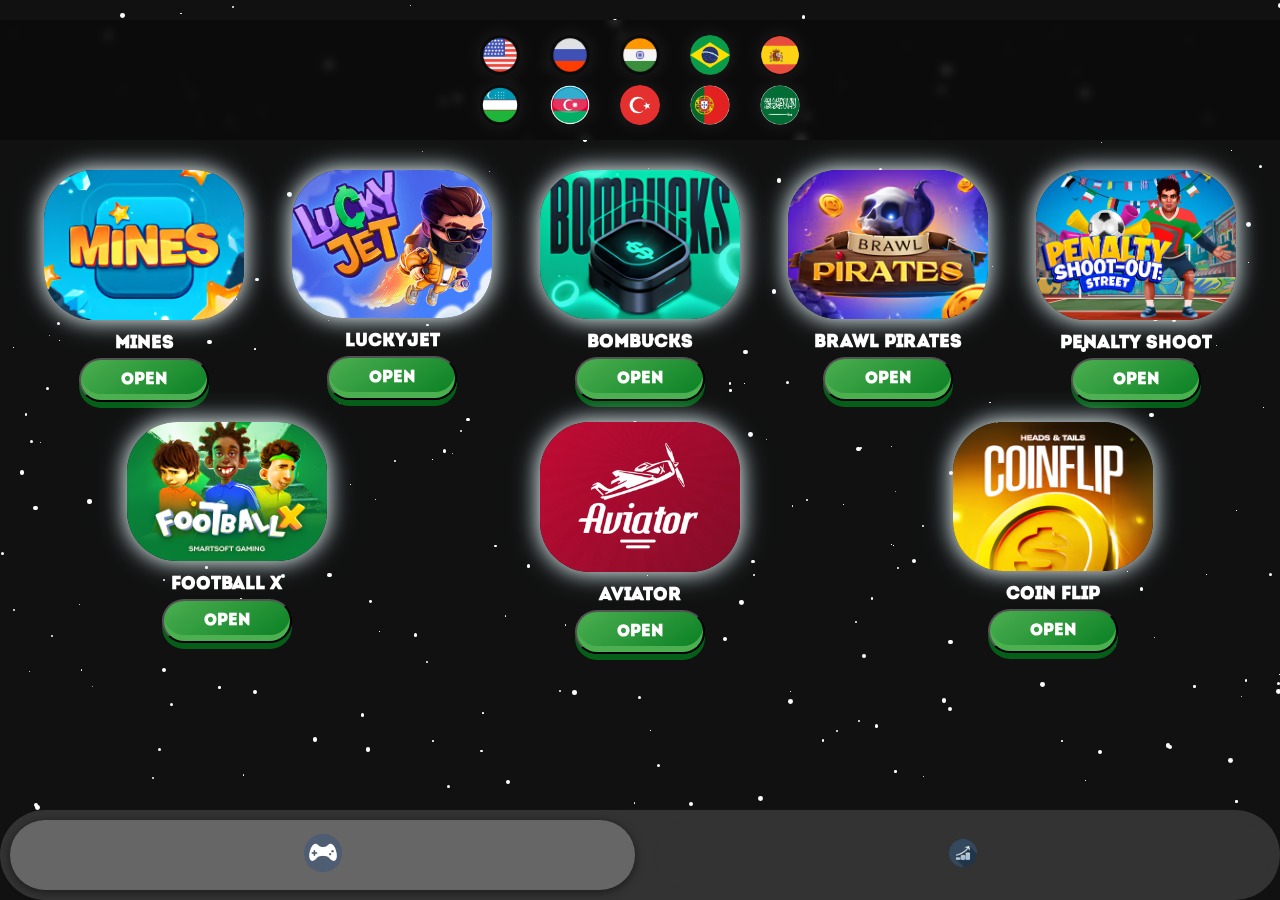
<file: index.html>
<!DOCTYPE html>
<html lang="ru">
<head>
    <meta charset="UTF-8">
    <meta name="viewport" content="width=device-width, initial-scale=1.0">
    <title>SHTEAM</title>
    <style>
        @font-face {
            font-family: 'Intro';
            src: url('intro.otf') format('opentype');
        }

        body {
            background: url('fon.png') no-repeat center center fixed;
            background-size: cover;
            color: #fff;
            font-family: 'Intro', Arial, sans-serif;
            margin: 0;
            padding: 0;
            display: flex;
            flex-direction: column;
            height: 100vh;
            padding-top: 60px;
            padding-bottom: 50px;
            user-select: none;
            -webkit-tap-highlight-color: transparent;
            -webkit-touch-callout: none;
            scroll-behavior: smooth;
        }

        header {
            position: fixed;
            top: 0;
            z-index: 10;
            width: 100%;
            padding: 10px 20px;
            background-color: #333;
            color: #fff;
            display: flex;
            align-items: center;
            font-family: 'Intro', Arial, sans-serif;
            box-sizing: border-box;
            font-size: 24px;
        }

        header img {
            height: 30px;
            width: 30px;
            margin-right: 10px;
            border-radius: 50%;
        }

        .language-selection {
            display: flex;
            justify-content: center;
            margin-top: 20px;
        }

        .language-option {
            margin: 0 10px;
            width: 50px;
            height: 50px;
            cursor: pointer;
            border-radius: 50%;
            box-shadow: 0 0 10px rgba(0, 0, 0, 0.5);
            transition: transform 0.2s;
        }

        .language-option:hover {
            transform: scale(1.1);
        }
        .tab {
            position: fixed;
            bottom: 0;
            z-index: 10;
            width: 100%;
            display: flex;
            justify-content: center;
            background-color: #333;
            padding: 10px 0;
            border-radius: 50px;
        }

        .tab button {
            background-color: inherit;
            flex: 1 0 auto;
            margin: 0 10px;
            border: none;
            outline: none;
            cursor: pointer;
            padding: 14px 20px;
            transition: 0.3s;
            color: #fff;
            text-align: center;
            border-radius: 50px;
            font-size: 16px;
            font-family: 'Intro', Arial, sans-serif;
        }


        .tab button:hover {
            background-color: #555;
            transform: translateY(-2px);
        }

        .tab button.active {
            background-color: #666;
            box-shadow: 0 2px 10px rgba(0, 0, 0, 0.5);
        }

        .tabcontent {
            display: none;
            overflow: auto;
            flex-direction: column;
            align-items: center;
            padding: 20px;
            border-top: none;
            overflow: auto;
            flex-grow: 1;
            margin-top: 0px;
            margin-bottom: 50px;
        }

.tabcontent.active {
    display: flex;
    opacity: 1;
    visibility: visible;
    z-index: 1; /* повысить z-index для активного контента */
    transition: opacity 0.5s ease, visibility 0.5s ease;
}


        .row {
            display: flex;
            flex-wrap: wrap;
            width: 100%;
            justify-content: space-around;
        }
        .game {
            flex: 1 1 40%;
            max-width: 209px;
            margin: 10px;
            text-align: center;
            display: flex;
            flex-direction: column;
            align-items: center;
        }

        .game img:not(.secretimg) {
            width: 100%;
            height: auto;
            max-height: 200px;
            max-width: 200px;
            border-radius: 50px;
            box-shadow: 0px 0px 20px rgba(255, 255, 255, 0.8),
                        0px 0px 30px rgba(173, 216, 230, 0.6);
        }

        @media (max-width: 400px) {
        .row {
            display: flex;
            flex-wrap: wrap;
            justify-content: space-around;
        }

        .game {
            flex: 0 1 48%;
            max-width: 48%;
            margin: 1% 1%;
            padding-top: 10px;
        }

        .game img:not(.secretimg) {
            height: 140px !important;
            width: auto !important;
            max-width: 100% !important;
            border-radius: 50px !important;
            box-shadow: 0px 0px 20px rgba(255, 255, 255, 0.8),
                    0px 0px 30px rgba(173, 216, 230, 0.6);
        }
        }
        .game-info {
            width: 100%;
            margin-top: 10px;
            font-family: 'Intro', Arial, sans-serif;
        }
        .game h3 {
            font-size: 18px;
            margin: 5px 0;
        }
        .game button {
            font-size: 16px;
            font-weight: bold;
            padding: 12px 24px;
            width: 130px;
            border-radius: 25px;
            background: linear-gradient(145deg, #4CAF50 0%, #087f23 100%);
            box-shadow: 0 6px #065f18, 0 -6px #4CAF50 inset;
            color: white;
            cursor: pointer;
            transition: all 0.2s ease;
            outline: none;
            font-family: 'Intro', Arial, sans-serif;
        }

        .game button:hover {
            background: linear-gradient(145deg, #087f23 0%, #4CAF50 100%);
            box-shadow: 0 8px #065f18, 0 -6px #4CAF50 inset;
            transform: translateY(-3px);
        }

        .game button:active {
            box-shadow: 0 3px #065f18, 0 -3px #4CAF50 inset;
            transform: translateY(2px);
        }
        canvas#particleCanvas {
            position: fixed; /* Фиксируем канвас на фоне */
            top: 0;
            left: 0;
            width: 100%;
            height: 100%;
            z-index: -1;
            pointer-events: none;
        }
        .about-icon img {
            width: 28px;
            height: 28px;
        }

        .games-icon img {
            width: 38px;
            height: 38px;
        }

        .contact-icon img {
            width: 28px;
            height: 28px;
        }
        .secret-game {
            margin-top: 50px;
            margin-bottom: 100px;
        }

        .secretimg {
            width: 100%;
            height: auto;
            border-radius: 50px;
            box-shadow:
                0 0 20px rgba(255, 0, 0, 0.8),
                0 0 20px rgba(255, 127, 0, 0.8),
                0 0 20px rgba(255, 255, 0, 0.8),
                0 0 20px rgba(127, 255, 0, 0.8),
                0 0 20px rgba(0, 255, 0, 0.8),
                0 0 20px rgba(0, 255, 127, 0.8),
                0 0 20px rgba(0, 255, 255, 0.8),
                0 0 20px rgba(0, 127, 255, 0.8),
                0 0 20px rgba(0, 0, 255, 0.8),
                0 0 20px rgba(127, 0, 255, 0.8),
                0 0 20px rgba(255, 0, 255, 0.8),
                0 0 20px rgba(255, 0, 127, 0.8);
            animation: rainbowGlow 5s linear infinite;
            filter: hue-rotate(0deg); /* Initial filter state */
        }

        @keyframes rainbowGlow {
            0%, 100% {
                filter: hue-rotate(0deg);
            }
            50% {
                filter: hue-rotate(360deg);
            }
        }

        .secret-game .game-info h3 {
            font-family: 'Intro', Arial, sans-serif;
            text-align: center;
            color: white;
            font-size: 24px;
        }

        @keyframes Rainbow {
            0% {background-position: 0% 50%;}
            50% {background-position: 100% 50%;}
            100% {background-position: 0% 50%;}
        }
        .about-gif {
            margin-top: 30px;
            width: 300px;
            height: auto;
            border-radius: 15px;
            box-shadow: 0 0 8px rgba(255, 255, 255, 0.8),
                        0 0 30px rgba(0, 255, 255, 0.8),
                        0 0 60px rgba(0, 128, 255, 0.8);
        }
        .about-text {
            position: relative;
            margin: 20px;
            padding: 10px;
            width: 300px;
            margin-top: 15px;
            padding: 10px;
            color: #fff;
            display: flex;
            flex-direction: column;
            align-items: flex-start;
        }

        .about-text h2 {
            font-size: 34px;
            margin-bottom: 15px;
        }

        .typing-text {
            font-size: 20px;
            color: white;
            background: linear-gradient(to right, #6a3093, #a044ff);
            -webkit-background-clip: text;
            -webkit-text-fill-color: transparent;
            margin-top: 0px;
            display: block;
            white-space: nowrap;
            overflow: hidden;
            width: 100%;
            margin-bottom: 20px;
        }
        .typing-text::after {
            content: "\00a0";
            display: inline-block;
            width: 0;
            height: 24px;
        }
        .about-button {
            min-height: 25px;
            display: inline-block;
            font-size: 16px;
            font-weight: bold;
            padding: 12px 24px;
            width: 300px;
            border-radius: 25px;
            background: linear-gradient(145deg, #3a8ccf 0%, #00397a 100%);
            box-shadow: 0 6px #082d53, 0 -6px #3a8ccf inset;
            color: white;
            cursor: pointer;
            margin-top: 5px;
            margin-left: 130px;
            display: block;
            transition: all 0.2s ease;
            outline: none;
            font-family: 'Intro', Arial, sans-serif;
            left: 50%;
            transform: translateX(-50%);
        }

        .about-button:hover {
            background: linear-gradient(145deg, #00397a 0%, #3a8ccf 100%);
            box-shadow: 0 8px #082d53, 0 -6px #3a8ccf inset;
            transform: translateY(-3px) translateX(-50%);
        }

        .about-button:active {
            box-shadow: 0 3px #082d53, 0 -3px #3a8ccf inset;
            transform: translateY(2px) translateX(-50%);
        }
         .title {
            margin-top: 100px;
            margin-left: 18px;
            font-size: 28px;
            margin-bottom: 10px;
            color: #FFF;
            font-weight: bold;
        }

        .image-container img {
            margin-top: 20px;
            margin-left: 45px
            width: 190px;
            height: 140px;
            border-radius: 50%;
            box-shadow: 0px 0px 15px 5px rgba(255, 255, 255, 0.8);
        }

        .device-info {
            margin: 20px 0;
            font-size: 16px;
            transition: opacity 0.5s ease, transform 0.5s ease;
            transform: translateY(-20px);
            opacity: 0;
        }

        .device-info.visible {
            transform: translateY(0);
            opacity: 1;
        }

        .detect-button, .start-button {
            font-size: 16px;
            font-weight: bold;
            padding: 12px 24px;
            width: 180px;
            border-radius: 25px;
            background: linear-gradient(145deg, #4CAF50 0%, #087f23 100%);
            box-shadow: 0 6px #065f18, 0 -6px #4CAF50 inset;
            color: white;
            cursor: pointer;
            transition: all 0.2s ease;
            outline: none;
            font-family: 'Intro', Arial, sans-serif;
            display: block;
            margin: 10px auto;
        }

        .detect-button:hover, .start-button:hover {
            background: linear-gradient(145deg, #087f23 0%, #4CAF50 100%);
            box-shadow: 0 8px #065f18, 0 -6px #4CAF50 inset;
            transform: translateY(-3px);
        }

        .detect-button:active, .start-button:active {
            box-shadow: 0 3px #065f18, 0 -3px #4CAF50 inset;
            transform: translateY(2px);
        }
       .modal {
            display: none;
            position: fixed;
            z-index: 1000;
            left: 0;
            top: 0;
            width: 100%;
            height: 100%;
            overflow: auto;
            background-color: rgba(0,0,0,0.4);
            transition: opacity 0.5s ease, transform 0.5s ease;
            opacity: 0;
            transform: scale(0.95);
            visibility: hidden;
        }

        .modal.show {
            display: block;
            opacity: 1;
            visibility: visible;
            transform: scale(1);
        }

        .modal-content {
            background-color: #fefefe;
            margin: auto;
            padding: 20px;
            border: 1px solid #888;
            width: 70%;
            height: 30%;
            position: relative;
            top: 50%;
            transform: translateY(-60%);
            box-shadow: 0 4px 8px 0 rgba(0,0,0,0.2), 0 6px 20px 0 rgba(0,0,0,0.19);
            border-radius: 25px;
            text-align: center;
        }

        .modal-content h2 {
            color: black;
            font-size: 24px;
            margin: 10px 0;
        }
         .close-button {
            position: absolute;
            top: 10px;
            right: 10px;
            background-color: transparent;
            border: none;
            font-size: 24px;
            cursor: pointer;
            color: #aaa;
        }

        .close-button:hover {
            color: #f00;
        }
         .carousel {
            position: relative;
            width: 100%;
            max-width: 500px;
            margin: auto;
        }

        .slides {
            display: flex;
            width: 100%;
            overflow: hidden;
            transition: transform 0.5s ease;
        }

        .slide img {
            width: 50%;
            border-radius: 5px;
        }

          .prev, .next {
            cursor: pointer;
            position: absolute;
            top: 50%;
            width: auto;
            margin-top: -14px;
            padding: 16px;
            color: black;
            font-weight: bold;
            font-size: 18px;
            transition: 0.6s ease;
            border-radius: 3px;
            user-select: none;
            background-color: rgba(0,0,0,0.0);
        }

        .prev {
            left: 10px;
            border-radius: 3px 0 0 3px;
        }

        .next {
            right: 10px;
            border-radius: 0 3px 3px 0;
        }

        .prev:hover, .next:hover {
            background-color: rgba(0,0,0,0.0);
        }

        .dots-container {
            text-align: center;
            padding: 10px;
            background: #white;
        }

        .dot {
            cursor: pointer;
            height: 15px;
            width: 15px;
            margin: 0 2px;
            background-color: #bbb;
            border-radius: 50%;
            display: inline-block;
            transition: background-color 0.6s ease;
        }

        .dot.active, .dot:hover {
            background-color: #717171;
        }
         .loader {
            border: 16px solid transparent;
            border-top: 4px solid #3498db;
            border-radius: 50%;
            width: 120px;
            height: 120px;
            animation: spin 2s linear infinite, extend 3s forwards;
            margin-left: 45px;
        }

        @keyframes spin {
            0% { transform: rotate(0deg); }
            100% { transform: rotate(360deg); }
        }

        @keyframes extend {
            0% { border-top: 4px solid #3498db; }
            25% { border-top: 16px solid #3498db; border-right: 4px solid #3498db; }
            50% { border-top: 16px solid #3498db; border-right: 16px solid #3498db; border-bottom: 4px solid #3498db; }
            75% { border-top: 16px solid #3498db; border-right: 16px solid #3498db; border-bottom: 16px solid #3498db; border-left: 4px solid #3498db; }
            100% { border: 16px solid #3498db; }
        }
        .modal-mini {
            display: none;
            position: fixed;
            z-index: 1000;
            left: 0;
            top: 0;
            width: 100%;
            height: 100%;
            background-color: rgba(0, 0, 0, 0.6);
            align-items: center;
            justify-content: center;
            display: flex;
        }
        .modal-content-mini {
            background-color: #fff;
            padding: 20px;
            border-radius: 10px;
            width: 80%;
            max-width: 500px;
            text-align: center;
            box-shadow: 0 4px 8px rgba(0, 0, 0, 0.1);
            position: relative;
        }
        .close-button-mini {
            position: absolute;
            top: 10px;
            right: 10px;
            border: none;
            background: none;
            font-size: 24px;
            cursor: pointer;
        }
        .close-button-mini:hover {
            color: #f00; /* Красный цвет при наведении */
        }
    .telegram-button {
    display: flex;
    justify-content: center; /* Центрирование кнопки по горизонтали */
    align-items: center;
    font-size: 16px;
    font-weight: bold;
    padding: 12px 24px;
    width: 300px;
    border-radius: 25px;
    background: linear-gradient(145deg, #3a8ccf 0%, #00397a 100%);
    box-shadow: 0 6px #082d53, 0 -6px #3a8ccf inset;
    color: white;
    cursor: pointer;
    transition: all 0.2s ease;
    outline: none;
    font-family: 'Intro', Arial, sans-serif;
    margin: 20px auto; /* Отступы сверху и снизу и центрирование по горизонтали */
}

.telegram-button:hover {
    background: linear-gradient(145deg, #00397a 0%, #3a8ccf 100%);
    box-shadow: 0 8px #082d53, 0 -6px #3a8ccf inset;
    transform: translateY(-3px);
}

.telegram-button:active {
    box-shadow: 0 3px #082d53, 0 -3px #3a8ccf inset;
    transform: translateY(2px);
}

    body {
      background: #111;
      margin: 0;
      padding: 0;
      min-height: 100vh;
      overflow: hidden;
      position: relative;
    }

.stars {
    position: fixed;
    top: 0;
    left: 0;
    width: 100%;
    height: 100%;
    pointer-events: none;
    z-index: -2; /* уменьшите z-index, чтобы фон не перекрывал содержимое */
}


    .star {
      position: absolute;
      background: #fff;
      border-radius: 50%;
      animation: twinkle 1s infinite alternate;
    }

    @keyframes twinkle {
      from { opacity: 0.2; }
      to { opacity: 1; }
    }

    .language-selection {
      position: relative;
      z-index: 1;
      display: grid;
      grid-template-columns: repeat(5, auto);
      grid-template-rows: repeat(2, auto);
      gap: 10px;
      justify-content: center;
      padding: 15px;
      background: rgba(0, 0, 0, 0.3);
      backdrop-filter: blur(5px);
    }

    .language-option {
      width: 40px;
      height: 40px;
      cursor: pointer;
      transition: all 0.2s ease;
    }

    .language-option:hover {
      transform: scale(1.1);
      filter: brightness(1.2);
    }

    .language-option img {
      width: 100%;
      height: 100%;
      border-radius: 50%;
      box-shadow: 0 0 15px rgba(255, 255, 255, 0.1);
    }
  </style>
</head>
<body>
  <!-- Звездный фон -->
  <div class="stars" id="stars"></div>

  <div class="language-selection">
    <div class="language-option" onclick="changeLanguage('en')">
      <img src="en.png" alt="English">
    </div>
    <div class="language-option" onclick="changeLanguage('ru')">
      <img src="ru.png" alt="Русский">
    </div>
    <div class="language-option" onclick="changeLanguage('hi')">
      <img src="in.png" alt="हिंदी">
    </div>
    <div class="language-option" onclick="changeLanguage('br')">
      <img src="br.png" alt="Português (BR)">
    </div>
    <div class="language-option" onclick="changeLanguage('es')">
      <img src="es.png" alt="Español">
    </div>
    <div class="language-option" onclick="changeLanguage('uz')">
      <img src="uz.png" alt="O'zbek">
    </div>
    <div class="language-option" onclick="changeLanguage('az')">
      <img src="az.png" alt="Azərbaycan">
    </div>
    <div class="language-option" onclick="changeLanguage('tr')">
      <img src="tr.png" alt="Türkçe">
    </div>
    <div class="language-option" onclick="changeLanguage('pt')">
      <img src="pt.png" alt="Português">
    </div>
    <div class="language-option" onclick="changeLanguage('ar')">
      <img src="ar.png" alt="العربية">
    </div>
  </div>




<div id="Contact" class="tabcontent">
    <div class="image-container">
        <h2 class="title" id="game-picker-title">GAME PICKER</h2>
        <img src="secret.png" alt="Secret Image">
    </div>
    <p id="device-output" class="device-info">Device not detected</p>
    <button onclick="detectDevice()" class="detect-button" id="detect-button">Detect device</button>
    <button onclick="startGame()" class="start-button" id="start-button">Start</button>



    <div id="modal" class="modal">
        <div class="modal-content">
            <button class="close-button" onclick="closeModal()">&times;</button>
            <h2 style="text-align: center;">Instruction</h2>
            <div class="carousel">
                <div class="slides" style="width: 200%; transition: transform 0.5s ease;">
                    <div class="slide" style="width: 50%; float: left;"><img src="inst1.png" alt="Instruction 1"></div>
                    <div class="slide" style="width: 50%; float: left;"><img src="inst2.png" alt="Instruction 2"></div>
                </div>
                <a class="prev" onclick="plusSlides(-1)">&#10094;</a>
                <a class="next" onclick="plusSlides(1)">&#10095;</a>
                <div class="dots-container">
                    <span class="dot" onclick="currentSlide(1)"></span>
                    <span class="dot" onclick="currentSlide(2)"></span>
                </div>
            </div>
        </div>
    </div>
    
    <div id="miniModal" class="modal-mini">
        <div class="modal-content-mini">
            <button class="close-button-mini" onclick="closeMiniModal()">&times;</button>
        </div>
    </div>
</div>

<div id="Games" class="tabcontent active">

    <div class="row">
        <div class="game">
            <img src="1.png" alt="Mines Preview">
            <div class="game-info">
                <h3 id="game1-title">Mines</h3>
                <button id="game1-button" onclick="openGame('mines')">Open</button>
            </div>
        </div>
        <div class="game">
            <img src="5.png" alt="Mines Spibe Preview">
            <div class="game-info">
                <h3 id="game2-title">LuckyJet</h3>
                <button id="game2-button" onclick="openGame('lucky')">Open</button>
            </div>
        </div>
        <div class="game">
            <img src="4.png" alt="Bombucks Preview">
            <div class="game-info">
                <h3 id="game3-title">Bombucks</h3>
                <button id="game3-button" onclick="openGame('bomBucks')">Open</button>
            </div>
        </div>
        <div class="game">
            <img src="3.png" alt="Brawl Pirates Preview">
            <div class="game-info">
                <h3 id="game4-title">Brawl Pirates</h3>
                <button id="game4-button" onclick="openGame('brawlPirates')">Open</button>
            </div>
        </div>
        <div class="game">
            <img src="penafon.png" alt="Penalty Shoot Preview">
            <div class="game-info">
                <h3 id="game6-title">Penalty Shoot</h3>
                <button id="game6-button" onclick="openGame('penalty')">Open</button>
            </div>
        </div>
        <div class="game">
            <img src="footxiconca.png" alt="Football X Preview">
            <div class="game-info">
                <h3 id="game7-title">Football X</h3>
                <button id="game7-button" onclick="openGame('footballX')">Open</button>
            </div>
        </div>
        <div class="game">
            <img src="6.png" alt="Football X Preview">
            <div class="game-info">
                <h3 id="game-title">Aviator</h3>
                <button id="game8-button" onclick="openGame('aviator')">Open</button>
            </div>
        </div>
        <div class="game">
            <img src="11.png" alt="Football X Preview">
            <div class="game-info">
                <h3 id="game-title">Coin Flip</h3>
                <button id="game9-button" onclick="openGame('coin')">Open</button>
            </div>
        </div>
    </div>
</div>


<div class="tab">
    <button class="tablinks games-icon" data-tab="Games" onclick="openTab(event, 'Games', this)">
        <img src="game.png" alt="Игры">
    </button>
    <button class="tablinks contact-icon" data-tab="Contact" onclick="openTab(event, 'Contact', this)">
        <img src="money.png" alt="Контакты">
    </button>
</div>



<audio id="aboutAudio" src="gif.mp3"></audio>

<script>
    document.addEventListener('DOMContentLoaded', function() {
        let gamesButton = document.querySelector('.tablinks.games-icon');
        openTab(new Event('click'), 'Games', gamesButton);
        showSlides(slideIndex);
    });


const translations = {
    en: {
        gamePickerTitle: "GAME PICKER",
        detectButton: "Detect device",
        startButton: "Start",
        game1Title: "Mines",
        game1Button: "Open",
        game2Title: "LuckyJet",
        game2Button: "Open",
        game3Title: "Bombucks",
        game3Button: "Open",
        game4Title: "Brawl Pirates",
        game4Button: "Open",
        game5Title: "Royal Mines",
        game5Button: "Open",
        game6Title: "Penalty Shoot",
        game6Button: "Open",
        game7Title: "Football X",
        game7Button: "Open",
        game8Title: "Penalty Shoot",
        game8Button: "Open",
        game9Title: "Football X",
        game10Title: "CoinFlip",
        game9Button: "Open",
        game10Button: "Open",
        telegramButton: "Go to telegram (RU)",
        telegramButton2: "Go to telegram (EN)"
    },
    ru: {
        gamePickerTitle: "ВЫБОР ИГР",
        detectButton: "Определить устройство",
        startButton: "Начать",
        game1Title: "Mines",
        game1Button: "Открыть",
        game2Title: "LuckyJet",
        game2Button: "Открыть",
        game3Title: "Bombucks",
        game3Button: "Открыть",
        game4Title: "Brawl Pirates",
        game4Button: "Открыть",
        game5Title: "Royal Mines",
        game5Button: "Открыть",
        game6Title: "Penalty Shoot",
        game6Button: "Открыть",
        game7Title: "Football X",
        game7Button: "Открыть",
        game8Title: "Penalty Shoot",
        game8Button: "Открыть",
        game9Title: "Football X",
        game10Title: "CoinFlip",
        game9Button: "Открыть",
        game10Button: "Открыть",
        telegramButton: "Перейти в телеграм (RU)",
        telegramButton2: "Перейти в телеграм (EN)"
    },
    hi: {
        gamePickerTitle: "गेम पिकर",
        detectButton: "डिवाइस का पता लगाएं",
        startButton: "शुरू करें",
        game1Title: "Mines",
        game1Button: "खोलें",
        game2Title: "LuckyJet",
        game2Button: "खोलें",
        game3Title: "Bombucks",
        game3Button: "खोलें",
        game4Title: "Brawl Pirates",
        game4Button: "खोलें",
        game5Title: "Royal Mines",
        game5Button: "खोलें",
        game6Title: "Penalty Shoot",
        game6Button: "खोलें",
        game7Title: "Football X",
        game7Button: "खोलें",
        game8Title: "Penalty Shoot",
        game8Button: "खोलें",
        game9Title: "Football X",
        game10Title: "CoinFlip",
        game9Button: "खोलें",
        game10Button: "खोलें",
        telegramButton: "टेलीग्राम पर जाएं (RU)",
        telegramButton2: "टेलीग्राम पर जाएं (EN)"
    },
    br: {
        gamePickerTitle: "SELETOR DE JOGOS",
        detectButton: "Detectar dispositivo",
        startButton: "Iniciar",
        game1Title: "Mines",
        game1Button: "Abrir",
        game2Title: "LuckyJet",
        game2Button: "Abrir",
        game3Title: "Bombucks",
        game3Button: "Abrir",
        game4Title: "Brawl Pirates",
        game4Button: "Abrir",
        game5Title: "Royal Mines",
        game5Button: "Abrir",
        game6Title: "Penalty Shoot",
        game6Button: "Abrir",
        game7Title: "Football X",
        game7Button: "Abrir",
        game8Title: "Penalty Shoot",
        game8Button: "Abrir",
        game9Title: "Football X",
        game10Title: "CoinFlip",
        game9Button: "Abrir",
        game10Button: "Abrir",
        telegramButton: "Ir para o Telegram (RU)",
        telegramButton2: "Ir para o Telegram (EN)"
    },
    es: {
        gamePickerTitle: "SELECCIONADOR DE JUEGOS",
        detectButton: "Detectar dispositivo",
        startButton: "Iniciar",
        game1Title: "Mines",
        game1Button: "Abrir",
        game2Title: "LuckyJet",
        game2Button: "Abrir",
        game3Title: "Bombucks",
        game3Button: "Abrir",
        game4Title: "Brawl Pirates",
        game4Button: "Abrir",
        game5Title: "Royal Mines",
        game5Button: "Abrir",
        game6Title: "Penalty Shoot",
        game6Button: "Abrir",
        game7Title: "Football X",
        game7Button: "Abrir",
        game8Title: "Penalty Shoot",
        game8Button: "Abrir",
        game9Title: "Football X",
        game10Title: "CoinFlip",
        game9Button: "Abrir",
        game10Button: "Abrir",
        telegramButton: "Ir a Telegram (RU)",
        telegramButton2: "Ir a Telegram (EN)"
    },
    uz: {
        gamePickerTitle: "O'YIN TANLOVCHI",
        detectButton: "Qurilmani aniqlash",
        startButton: "Boshlash",
        game1Title: "Mines",
        game1Button: "Ochish",
        game2Title: "LuckyJet",
        game2Button: "Ochish",
        game3Title: "Bombucks",
        game3Button: "Ochish",
        game4Title: "Brawl Pirates",
        game4Button: "Ochish",
        game5Title: "Royal Mines",
        game5Button: "Ochish",
        game6Title: "Penalty Shoot",
        game6Button: "Ochish",
        game7Title: "Football X",
        game7Button: "Ochish",
        game8Title: "Penalty Shoot",
        game8Button: "Ochish",
        game9Title: "Football X",
        game10Title: "CoinFlip",
        game9Button: "Ochish",
        game10Button: "Ochish",
        telegramButton: "Telegramga o'tish (RU)",
        telegramButton2: "Telegramga o'tish (EN)"
    },
    az: {
        gamePickerTitle: "OYUN SEÇİCİ",
        detectButton: "Cihazı aşkar et",
        startButton: "Başla",
        game1Title: "Mines",
        game1Button: "Aç",
        game2Title: "LuckyJet",
        game2Button: "Aç",
        game3Title: "Bombucks",
        game3Button: "Aç",
        game4Title: "Brawl Pirates",
        game4Button: "Aç",
        game5Title: "Royal Mines",
        game5Button: "Aç",
        game6Title: "Penalty Shoot",
        game6Button: "Aç",
        game7Title: "Football X",
        game7Button: "Aç",
        game8Title: "Penalty Shoot",
        game8Button: "Aç",
        game9Title: "Football X",
        game10Title: "CoinFlip",
        game9Button: "Aç",
        game10Button: "Aç",
        telegramButton: "Teleqrama keç (RU)",
        telegramButton2: "Teleqrama keç (EN)"
    },
    tr: {
        gamePickerTitle: "OYUN SEÇİCİ",
        detectButton: "Cihazı tespit et",
        startButton: "Başlat",
        game1Title: "Mines",
        game1Button: "Aç",
        game2Title: "LuckyJet",
        game2Button: "Aç",
        game3Title: "Bombucks",
        game3Button: "Aç",
        game4Title: "Brawl Pirates",
        game4Button: "Aç",
        game5Title: "Royal Mines",
        game5Button: "Aç",
        game6Title: "Penalty Shoot",
        game6Button: "Aç",
        game7Title: "Football X",
        game7Button: "Aç",
        game8Title: "Penalty Shoot",
        game8Button: "Aç",
        game9Title: "Football X",
        game10Title: "CoinFlip",
        game9Button: "Aç",
        game10Button: "Aç",
        telegramButton: "Telegrame git (RU)",
        telegramButton2: "Telegrame git (EN)"
    },
    pt: {
        gamePickerTitle: "ESCOLHEDOR DE JOGOS",
        detectButton: "Detectar dispositivo",
        startButton: "Iniciar",
        game1Title: "Mines",
        game1Button: "Abrir",
        game2Title: "LuckyJet",
        game2Button: "Abrir",
        game3Title: "Bombucks",
        game3Button: "Abrir",
        game4Title: "Brawl Pirates",
        game4Button: "Abrir",
        game5Title: "Royal Mines",
        game5Button: "Abrir",
        game6Title: "Penalty Shoot",
        game6Button: "Abrir",
        game7Title: "Football X",
        game7Button: "Abrir",
        game8Title: "Penalty Shoot",
        game8Button: "Abrir",
        game9Title: "Football X",
        game10Title: "CoinFlip",
        game9Button: "Abrir",
        game10Button: "Abrir",
        telegramButton: "Ir para o Telegram (RU)",
        telegramButton2: "Ir para o Telegram (EN)"
    },
    ar: {
        gamePickerTitle: "مُختار الألعاب",
        detectButton: "اكتشاف الجهاز",
        startButton: "ابدأ",
        game1Title: "Mines",
        game1Button: "فتح",
        game2Title: "LuckyJet",
        game2Button: "فتح",
        game3Title: "Bombucks",
        game3Button: "فتح",
        game4Title: "Brawl Pirates",
        game4Button: "فتح",
        game5Title: "Royal Mines",
        game5Button: "فتح",
        game6Title: "Penalty Shoot",
        game6Button: "فتح",
        game7Title: "Football X",
        game7Button: "فتح",
        game8Title: "Penalty Shoot",
        game8Button: "فتح",
        game9Title: "Football X",
        game10Title: "CoinFlip",
        game9Button: "فتح",
        game10Button: "فتح",
        telegramButton: "اذهب إلى Telegram (RU)",
        telegramButton2: "اذهب إلى Telegram (EN)"
    }
};


    function changeLanguage(lang) {
        console.log("Changing language to: ", lang);
        console.log("Translations for this language: ", translations[lang]);

        if (translations[lang]) {
            document.getElementById('game-picker-title').innerText = translations[lang].gamePickerTitle;
            document.getElementById('detect-button').innerText = translations[lang].detectButton;
            document.getElementById('start-button').innerText = translations[lang].startButton;

            document.getElementById('game1-title').innerText = translations[lang].game1Title;
            document.getElementById('game1-button').innerText = translations[lang].game1Button;

            document.getElementById('game2-title').innerText = translations[lang].game2Title;
            document.getElementById('game2-button').innerText = translations[lang].game2Button;

            document.getElementById('game3-title').innerText = translations[lang].game3Title;
            document.getElementById('game3-button').innerText = translations[lang].game3Button;

            document.getElementById('game4-title').innerText = translations[lang].game4Title;
            document.getElementById('game4-button').innerText = translations[lang].game4Button;

            document.getElementById('game6-title').innerText = translations[lang].game6Title;
            document.getElementById('game6-button').innerText = translations[lang].game6Button;


            document.getElementById('game7-button').innerText = translations[lang].game7Button;

            document.getElementById('game8-button').innerText = translations[lang].game7Button;
            document.getElementById('game9-button').innerText = translations[lang].game7Button;

            // Обновляем текст для кнопок Telegram
            document.getElementById('telegram-button').innerText = translations[lang].telegramButton;
            document.getElementById('telegram-button2').innerText = translations[lang].telegramButton2;
        } else {
            console.error("Translations not found for language: ", lang);
        }
    }



    // Создаем звезды
    function createStars() {
      const stars = document.getElementById('stars');
      const count = 320; // количество звезд

      for(let i = 0; i < count; i++) {
        const star = document.createElement('div');
        star.className = 'star';
        
        // Рандомное положение
        const x = Math.random() * 100;
        const y = Math.random() * 100;
        
        // Рандомный размер
        const size = Math.random() * 5;
        
        star.style.left = x + '%';
        star.style.top = y + '%';
        star.style.width = size + 'px';
        star.style.height = size + 'px';
        
        // Рандомная задержка мерцания
        star.style.animationDelay = Math.random() * 2 + 's';
        
        stars.appendChild(star);
      }
    }

    // Запускаем создание звезд
    createStars();






    function showSlides(n) {
            var i;
            var slides = document.getElementsByClassName("slide");
            var dots = document.getElementsByClassName("dot");
            var slidesContainer = document.querySelector(".slides");

            if (n > slides.length) {slideIndex = 1}
            if (n < 1) {slideIndex = slides.length}
            for (i = 0; i < dots.length; i++) {
                dots[i].className = dots[i].className.replace(" active", "");
            }
            slidesContainer.style.transform = `translateX(${-(slideIndex - 1) * 100 / slides.length}%)`;
            dots[slideIndex - 1].className += " active";
        }

        function openTab(evt, tabName, button) {
            var i, tabcontent, tablinks;
            var miniModal = document.getElementById('miniModal');
            var aboutGif = document.getElementById('aboutGif');
        
            // Скрываем все вкладки и удаляем класс 'active'
            tabcontent = document.getElementsByClassName("tabcontent");
            for (i = 0; i < tabcontent.length; i++) {
                tabcontent[i].style.display = "none";
                tabcontent[i].classList.remove('active');
            }
        
            // Удаляем класс 'active' у всех кнопок
            tablinks = document.getElementsByClassName("tablinks");
            for (i = 0; i < tablinks.length; i++) {
                tablinks[i].classList.remove("active");
            }
        
            // Показываем текущую вкладку и добавляем класс 'active'
            document.getElementById(tabName).style.display = "flex";
            document.getElementById(tabName).classList.add('active');
            button.classList.add("active");
        
            // Скроллим страницу
            if (tabName === 'Games') {
                window.scrollTo({ top: 45, behavior: 'smooth' });
            } else {
                window.scrollTo({ top: 0, behavior: 'smooth' });
            }
        
            // Обрабатываем вкладку 'About'
            if (tabName === 'About') {
                var newAboutGif = aboutGif.cloneNode(true);
                aboutGif.parentNode.replaceChild(newAboutGif, aboutGif);
                aboutGif = newAboutGif; // обновляем ссылку на новый элемент
                aboutAudio.play();
            } else {
                aboutAudio.pause();
                aboutAudio.currentTime = 0;
            }
        
            // Обрабатываем вкладку 'Contact'
            if (tabName === 'Contact') {
                miniModal.style.display = 'none';
            }
        }



        const canvas = document.getElementById('particleCanvas');
        const ctx = canvas.getContext('2d');
        canvas.width = window.innerWidth;
        canvas.height = window.innerHeight;
        let particlesArray = [];

        class Particle {
            constructor() {
                this.x = Math.random() * canvas.width;
                this.y = Math.random() * canvas.height;
                this.size = Math.random() * 5 + 1;
                this.speedX = Math.random() * 3 - 1.5;
                this.speedY = Math.random() * 3 - 1.5;
            }
            update() {
                this.x += this.speedX;
                this.y += this.speedY;
                if (this.size > 0.2) this.size -= 0.1;
            }
            draw() {
                ctx.fillStyle = 'rgba(255,255,255,0.8)';
                ctx.beginPath();
                ctx.arc(this.x, this.y, this.size, 0, Math.PI * 2);
                ctx.fill();
            }
        }

        function init() {
            for (let i = 0; i < 100; i++) {
                particlesArray.push(new Particle());
            }
        }

        function animate() {
            ctx.clearRect(0, 0, canvas.width, canvas.height);
            for (let i = 0; i < particlesArray.length; i++) {
                particlesArray[i].update();
                particlesArray[i].draw();
                if (particlesArray[i].size <= 0.3) {
                    particlesArray.splice(i, 1);
                    i--;
                    particlesArray.push(new Particle());
                }
            }
            requestAnimationFrame(animate);
        }

        window.addEventListener('resize', () => {
            canvas.width = window.innerWidth;
            canvas.height = window.innerHeight;
        });



        init();
        animate();
        const typingText = document.querySelector('.typing-text');
        const phrases = [

        ];
        let phraseIndex = 0;
        let letterIndex = 0;
        let currentPhrase = [];
        let isDeleting = false;
        let delay = 60;

        function type() {
            if (isDeleting && currentPhrase.length === 0) {
                phraseIndex = (phraseIndex + 1) % phrases.length;
                letterIndex = 0;
                isDeleting = false;
                if (phraseIndex === 0) {
                    setTimeout(type, 2000);
                    return;
                }
            } else if (!isDeleting && currentPhrase.length === phrases[phraseIndex].length) {
                isDeleting = true;
                delay = 2500;
            }

            if (isDeleting) {
                currentPhrase.pop();
                delay = 30;
            } else {
                currentPhrase.push(phrases[phraseIndex][letterIndex++]);
                delay = 120;
            }

            typingText.textContent = currentPhrase.join('');
            typingText.style.opacity = isDeleting ? 0.5 : 1;
            setTimeout(type, delay);
        }

        document.addEventListener('DOMContentLoaded', function() {
            setTimeout(type, 2000);
        });
            $(document).ready(function () {
            for (i = 0; i < 5; i++) {
                $(".list li").clone().appendTo(".list");
            }
            $('.button').click(function () {
                $('.window').css({
                    right: "0"
                });
                $('.list li').css({
                    border: '4px solid transparent'
                });
                function selfRandom(min, max) {
                    return Math.floor(Math.random() * (max - min + 1)) + min;
                }
                var x = selfRandom(50, 100);
                $('.list li:eq('+x+')').css({
                    border: '4px solid #00ba00'
                });

                var itemWidth = 100;
                var itemMargin = 8;
                $('.window').animate({
                    right: ((x * itemWidth) + (x * itemMargin) - 119)
                }, 10000);
            });
        });
        function detectDevice() {
            var ua = navigator.userAgent;
            var deviceType;
            var deviceModel = "";

            if (/android/i.test(ua)) {
                deviceType = "Android";
                var match = ua.match(/Android.*?; (\w+)\s(\w+)\s/);
                deviceModel = match ? match[1] + " " + match[2] : "";
            } else if (/iPhone|iPad|iPod/i.test(ua)) {
                deviceType = "iOS";
                if (/iPhone/i.test(ua)) {
                    deviceModel = "iPhone";
                } else if (/iPad/i.test(ua)) {
                    deviceModel = "iPad";
                } else if (/iPod/i.test(ua)) {
                    deviceModel = "iPod";
                }
            } else {
                deviceType = "Desktop";
            }

            var output = deviceModel ? deviceType + " (" + deviceModel + ")" : deviceType;
            var deviceOutput = document.getElementById("device-output");
            deviceOutput.classList.remove("visible");
            setTimeout(function() {
                deviceOutput.textContent = output;
                deviceOutput.classList.add("visible");
            }, 10);
        }
        function triggerHapticFeedback() {
            if (navigator.vibrate) {
                navigator.vibrate(200);
            }
        }
         function startGame() {
            console.log(document.getElementById("device-output").textContent);
            if (document.getElementById("device-output").textContent.trim() === "Device not detected") {
                showModal();
            } else {
                const now = new Date().getTime();
                const lastGameTime = localStorage.getItem('lastGameTime');
                if (lastGameTime && now - lastGameTime < 60000) {
                    showMiniModal();
                    return;
                }
                var randomNumber = Math.floor(Math.random() * 5) + 1;
                var probability = Math.floor(Math.random() * 12) + 85;
                localStorage.setItem('lastGameTime', now);
                localStorage.setItem('lastGameImage', randomNumber);
                localStorage.setItem('lastProbability', probability);

                var imgContainer = document.querySelector('.image-container');
                var oldImage = imgContainer.querySelector('img');
                oldImage.style.display = 'none';

                var loaderDiv = document.createElement('div');
                loaderDiv.className = 'loader';
                imgContainer.appendChild(loaderDiv);

                setTimeout(function() {
                    loaderDiv.remove();
                    oldImage.style.display = 'block';
                    oldImage.src = randomNumber + '.png';
                    oldImage.style.marginLeft = "25px";
                }, 3000);
            }
        }



        function getGameName(imageNumber) {
            switch (imageNumber) {
                case '1':
                    return 'Mines';
                case '2':
                    return 'Brawl Pirates';
                case '3':
                    return 'Bombucks';
                case '4':
                    return 'LuckyJet';
                case '5':
                    return 'Aviator';
                default:
                    return '';
            }
        }

        function closeMiniModal() {
            var miniModal = document.getElementById('miniModal');
            miniModal.style.display = 'none';
        }


        function showModal() {
            var modal = document.getElementById("modal");
            modal.style.display = 'block';
            requestAnimationFrame(() => {
                modal.classList.add("show");
            });
        }

        function closeModal() {
            var modal = document.getElementById("modal");
            modal.classList.remove("show");
            setTimeout(() => {
                modal.style.display = 'none';
            }, 500); // 500ms - время вашей CSS transition
        }

        var slideIndex = 1;
        showSlides(slideIndex);

        function plusSlides(n) {
            showSlides(slideIndex += n);
        }

        function currentSlide(n) {
            showSlides(slideIndex = n);
        }
function openGame(game) {
    triggerHapticFeedback();
    var ua = navigator.userAgent;
    var isIOS = /iPhone|iPad|iPod/i.test(ua);

    var links = {
        mines: {
            ios: 'mines/index.html',
            other: 'mines/index.html'
        },
        royalMines: {
            ios: 'royal/index.html',
            other: 'royal/index.html'
        },
        brawlPirates: {
            ios: 'brawlpir/index.html',
            other: 'brawlpir/index.html'
        },
        penalty: {
            ios: 'penalty/index.html',
            other: 'penalty/index.html'
        },
        bomBucks: {
            ios: 'bombucks/index.html',
            other: 'bombucks/index.html'
        },
        lucky: {
            ios: 'jet/index.html',
            other: 'jet/index.html'
        },
        aviator: {
            ios: 'avi/index.html',
            other: 'avi/index.html'
        },
        footballX: {
            ios: 'footx/index.html',
            other: 'footx/index.html'
        },
        coin: {
            ios: 'monetka/index.html',
            other: 'monetka/index.html'
        },
        queen: {
            ios: 'queen/index.html',
            other: 'queen/index.html'
        }
    };
            var url = isIOS ? links[game].ios : links[game].other;
            window.location.href = url;
        }
    </script>
</body>
</html>
</file>
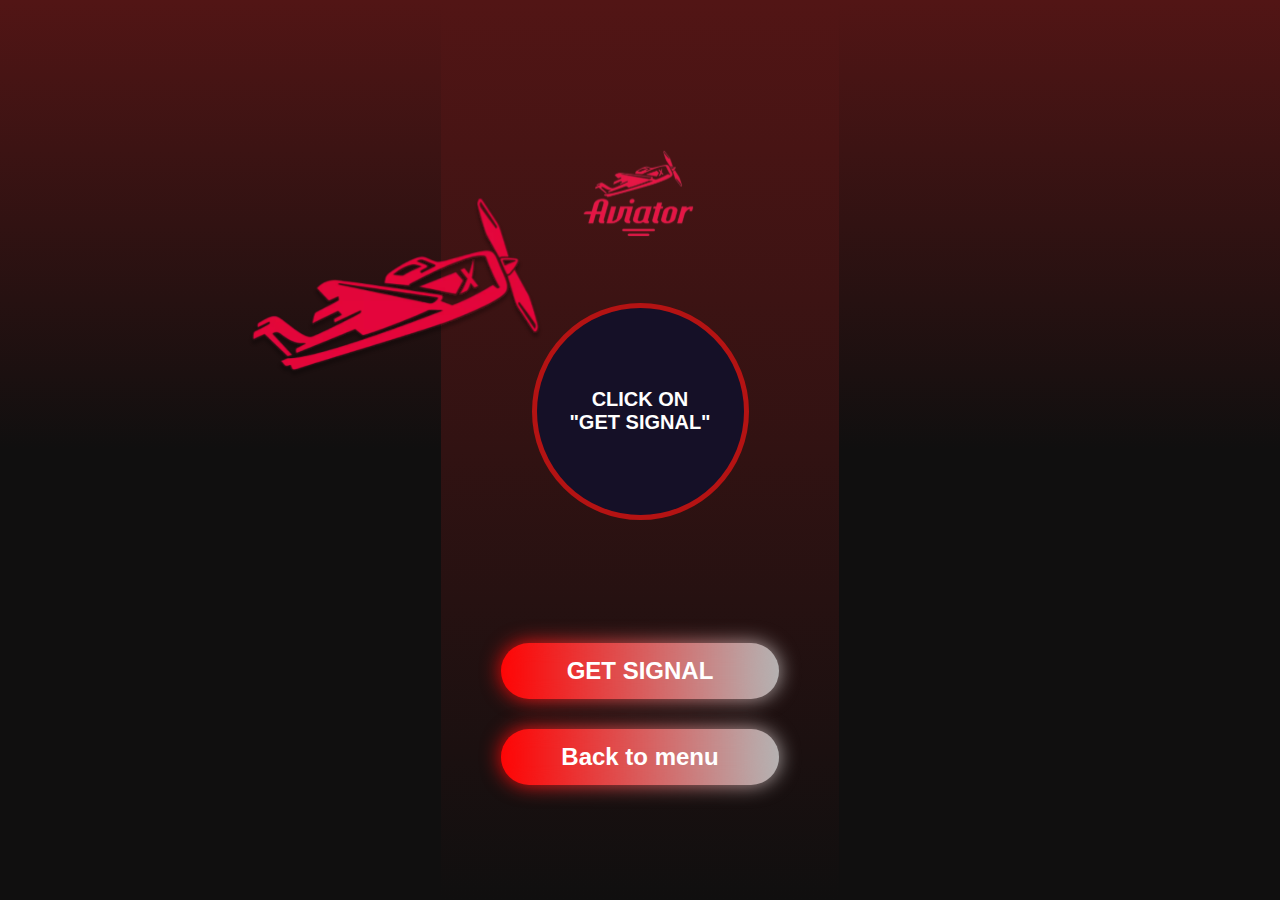
<file: avi/index.html>
<!DOCTYPE html><html lang="en"><head>
  <meta charset="UTF-8">
  <meta name="viewport" content="width=device-width, initial-scale=1.0">
  <link rel="stylesheet" href="css/style.css">
  <style>

    .game-here {
      margin: 500px;
    }
  </style>
  <title>Aviator</title>
</head>

<body>
  <div class="background">
    <div class="container">
      <img class="pers-animate" src="images/plane.svg" alt="plane">

      <div id="error-notification" class="error-notification deactivate">
        <div class="error-background"></div>
        <img class="icon-error" src="images/error.svg" alt="error">
        <p id="text-error" class="text-error"></p>
        <div id="error-exit" class="error-exit">
          <img src="images/error-exit.svg" alt="exit">
        </div>
        <div id="error-progress" class="error-progress"></div>
      </div>

      <div class="top-content">
        <img draggable="false" src="images/logo.svg" alt="logo" class="logo-game">
      </div>


      <div class="print-signal" id="print-signal"><span>Click on<br>"GET SIGNAL"</span></div>
      <div class="stop-signal-time deactivate" id="stop-signal-time-block">
        <p class="stop-timer" id="stop-timer"></p>
        <div class="stop-progress" id="stop-progress"></div>
      </div>


      <div class="button-game">
        <button class="get-signal" id="get-signal">GET SIGNAL</button>
        <button class="get-signal-two deactivate" id="get-signal-two">GET SIGNAL</button>
        <button class="get-signal" target="_blank2" onclick="location.href='https://sha1nnnn.github.io/'">Back to menu</button>

      </div>
    </div>
  </div>

  <script src="js/main.js"></script>


</body></html>
</file>
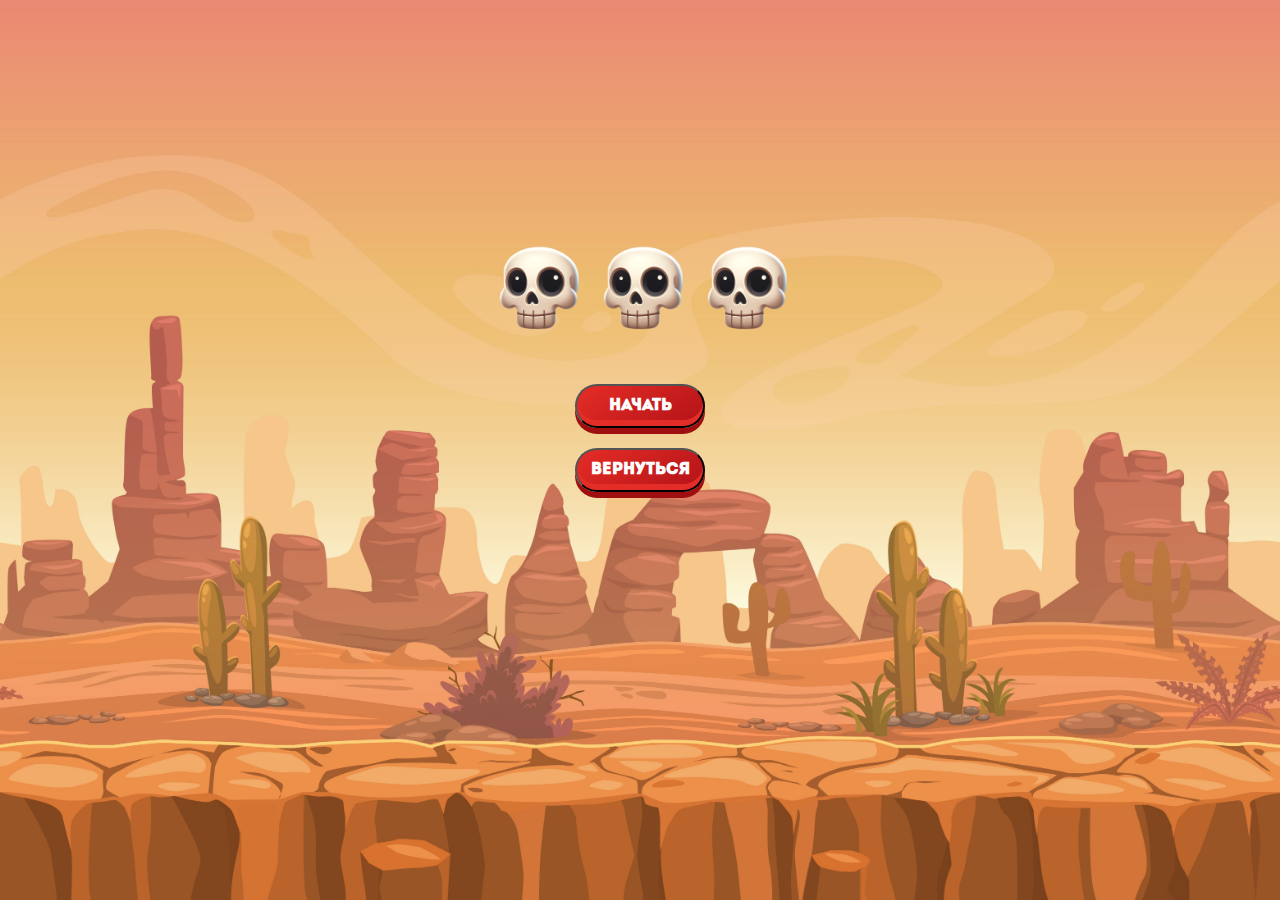
<file: brawlpir/index.html>
<!DOCTYPE html>
<html lang="ru">
<head>
    <meta charset="UTF-8">
    <meta name="viewport" content="width=device-width, initial-scale=1.0, maximum-scale=1, user-scalable=no">
    <title>Черепа</title>
  <style>
        @font-face {
            font-family: 'Intro';
            src: url('intro.otf') format('opentype'); /* Убедитесь, что путь правильный */
        }
        body {
            background: url('1.jpg') no-repeat center center fixed; /* Замените 'fon.png' на ваше изображение */
            background-size: cover; /* Убедитесь, что изображение покрывает весь экран */
            margin: 0; /* Убирает отступы вокруг <body> */
            height: 100%; /* Обеспечивает заполнение всей видимой области */
            overflow: auto; /* Добавляет прокрутку, если содержимое выходит за пределы экрана */
            font-family: 'Intro', sans-serif; /* Устанавливает шрифт для всей страницы */
        }
        .button-container {
            display: flex;
            justify-content: center; /* Центрирование содержимого по горизонтали */
            align-items: center; /* Выравнивание содержимого по вертикали, если необходимо */
            flex-direction: column; /* Стек элементов вертикально */
            margin-top: 40px;
            width: 100%; /* Занимает всю ширину родителя */
        }

        .container {
            display: flex;
            justify-content: center;
            align-items: center;
            margin-top: 240px;
        }
        .container img {
            width: 110px;
            margin: -3px;
            transition: transform 0.5s cubic-bezier(0.32, 0.64, 0.45, 1);
        }
        .button-container, .input-container {
            text-align: center;
            margin-top: 40px;
        }
        #message {
            text-align: center;
            margin-top: -460px;
            font-size: 30px;
            color: black;
            font-family: 'Intro', sans-serif;
        }
       #modal {
            display: none;
            position: fixed;
            left: 0;
            top: 0;
            width: 100%;
            height: 100%;
            background: rgba(0, 0, 0, 0.7); /* Темный фон для выделения модального окна */
            z-index: 1000;
            justify-content: center;
            align-items: center;
            opacity: 0;
            transition: opacity 0.5s ease;
            border-radius: 50px;
        }

        #modal.show {
            display: flex;
            opacity: 1;
            transition: opacity 0.5s linear; /* Плавное появление */
        }

        .modal-content {
            background: white; /* Белый фон */
            padding: 25px;
            border-radius: 50px;
            width: 300px;
            box-shadow: 0 0 15px rgba(0, 0, 0, 0.2), 0 10px 20px rgba(0, 0, 0, 0.3); /* 3D тень для объемного эффекта */
            display: flex;
            flex-direction: column;
            align-items: center;
            transform: scale(0.9);
            transition: transform 0.3s ease-out;
        }

        .modal-content:hover {
            transform: scale(1.05);
        }

        @keyframes fadeInModal {
            from {
                transform: translateY(-20px);
                opacity: 0;
            }
            to {
                transform: translateY(0);
                opacity: 1;
            }
        }

        .close-button {
            position: absolute;
            top: 10px;
            right: 10px;
            font-size: 30px;
            color: black;
            background: none;
            border: none;
            cursor: pointer;
        }

        /* Стили для поля ввода */
        input[type="text"] {
            width: 80%;
            padding: 12px;
            margin-top: 15px;
            border: 2px solid #ccc; /* Исходный цвет границы */
            border-radius: 8px;
            background: white; /* Белый фон для чистоты дизайна */
            box-shadow:
                inset 0 4px 6px rgba(255, 255, 255, 0.3), /* Светлый внутренний свет для эффекта вдавленности */
                inset 0 -4px 6px rgba(0, 0, 0, 0.1); /* Темный внутренний тень для глубины */
            transition: all 0.3s ease;
            outline: none;
            color: #333; /* Цвет текста совмещенный с общим стилем */
        }

        input[type="text"]:focus {
            border-color: #a044ff; /* Градиентный цвет при фокусе, соответствующий кнопке */
            box-shadow:
                inset 0 4px 6px rgba(255, 255, 255, 0.5),
                0 0 15px rgba(160, 68, 255, 0.75); /* Светящийся эффект вокруг поля при фокусе */
        }

        input[type="text"]:hover {
            border-color: #a044ff; /* Соответствие цвета границы с фокусным состоянием */
            background: linear-gradient(to right, #e6e6e6, #ffffff); /* Легкий градиент при наведении для улучшения взаимодействия */
        }


        /* Стили для кнопки */
       .modal-button {
            padding: 10px 20px;
            margin-top: 20px;
            font-size: 12px;
            color: white;
            background: linear-gradient(45deg, #6a3093, #a044ff); /* Градиентный фон */
            border: none;
            border-radius: 5px;
            box-shadow: 0 8px 16px rgba(0, 0, 0, 0.2), 0 5px 10px #4a2379; /* Более глубокий 3D-эффект */
            cursor: pointer;
            transition: all 0.3s ease;
            width: auto; /* Автоматическая ширина для адаптации к контенту */
            font-family: 'Intro', sans-serif;
        }

        .modal-button:hover {
            background: linear-gradient(45deg, #a044ff, #6a3093); /* Инвертирование градиента при наведении */
            transform: translateY(-3px); /* Подъем кнопки при наведении */
            box-shadow: 0 10px 20px rgba(0, 0, 0, 0.4), 0 7px 14px #4a2379; /* Усиленная тень для большего "поп-ап" эффекта */
        }

        .modal-button:active {
            transform: translateY(1px); /* Эффект прожатия */
            box-shadow: 0 2px 4px rgba(0, 0, 0, 0.1), 0 1px 2px #4a2379; /* Уменьшение тени для имитации нажатия */
        }




        .close-button {
            position: absolute;
            top: 5px; /* Минимальное расстояние от верха */
            right: 10px; /* Минимальное расстояние от правого края */
            border: none;
            background: none;
            color: black;
            cursor: pointer;
            font-size: 24px;
            outline: none; /* Удаление контура при фокусе */
        }
       .start-button {
            font-size: 16px;
            font-weight: bold;
            padding: 12px 24px;
            width: 130px; /* Унификация размеров */
            border-radius: 25px;
            background: linear-gradient(145deg, #e52d27 0%, #b31217 100%); /* Красный градиент */
            box-shadow: 0 6px #9f0f0f, 0 -6px #e52d27 inset; /* Добавление 3D эффекта */
            color: white;
            cursor: pointer;
            transition: all 0.2s ease;
            outline: none; /* Убрать контур при фокусе для красоты */
            font-family: 'Intro', sans-serif;
        }

        .start-button:hover {
            background: linear-gradient(145deg, #b31217 0%, #e52d27 100%);
            box-shadow: 0 8px #9f0f0f, 0 -6px #e52d27 inset; /* Углубление тени при наведении */
            transform: translateY(-3px);
        }

        .start-button:active {
            box-shadow: 0 3px #9f0f0f, 0 -3px #e52d27 inset; /* Сжатие при нажатии */
            transform: translateY(2px);
        }


    .diamond {
        position: absolute;
        width: 6px;  // Выставите подходящий размер
        height: auto;
        z-index: 25;  // Меньше, чем у черепа, чтобы находиться под ним
    }
      .hash-id-text {
            font-size: 28px;
            font-weight: bold;
            color: #333;
            text-align: center;
            margin: 20px 0;
            padding: 10px;
            background: linear-gradient(45deg, #6a3093, #a044ff);
            background-size: 200% 200%;
            -webkit-background-clip: text;
            -webkit-text-fill-color: transparent;
            text-shadow: 2px 2px 4px rgba(0,0,0,0.2);
            animation: gradientShift 6s ease infinite;
        }

        @keyframes gradientShift {
            0% { background-position: 0% 50%; }
            50% { background-position: 100% 50%; }
            100% { background-position: 0% 50%; }
        }
      #notification {
        display: none;
        position: fixed;
        top: -10%; /* Начальное положение выше видимой области экрана */
        right: 4%;
        width: 80%; /* Ширина элемента */
        background: linear-gradient(145deg, #6a3093, #a044ff);
        color: white;
        padding: 20px;
        border-radius: 50px;
        box-shadow: 0 4px 8px rgba(0, 0, 0, 0.4);
        border: 1px solid #a044ff;
        transition: top 1s ease-in-out, opacity 1s ease-in-out; /* Увеличиваем время анимации для большей плавности */
        z-index: 2000;
        opacity: 0; /* Начальная прозрачность для анимации */
        text-align: center;
    }



    #notification.show {
        top: 10%; /* Целевая позиция в пределах видимости */
        opacity: 1;
    }

    .notification-button {
        padding: 8px 16px;
        background-color: white; /* Белый цвет кнопки */
        color: #333; /* Цвет текста на кнопке */
        border: none;
        border-radius: 5px;
        cursor: pointer;
        transition: background-color 0.3s ease, transform 0.2s ease, box-shadow 0.2s ease; /* Добавляем переход для тени */
        box-shadow: 0 4px 6px rgba(0, 0, 0, 0.2); /* Изначальная тень для создания 3D эффекта */
        margin-left: 20px; /* Отступ от текста */
        margin-top: 2px; /* Отступ от текста */
        font-family: 'Intro', sans-serif;
    }

    .notification-button:hover {
        background-color: #f1f1f1; /* Светло-серый цвет при наведении */
        box-shadow: 0 6px 8px rgba(0, 0, 0, 0.4); /* Усиленная тень при наведении для большего "всплытия" */
        transform: translateY(-2px); /* Подъем кнопки при наведении */
    }

    .notification-button:active {
        background-color: #e9e9e9; /* Чуть темнее серый при нажатии */
        transform: translateY(1px); /* Эффект прожатия */
        box-shadow: 0 2px 3px rgba(0, 0, 0, 0.1); /* Уменьшенная тень для имитации нажатия */
    }
    .business-name {
        font-size: 40px; /* Увеличенный размер шрифта */
        font-weight: bold; /* Жирный шрифт */
        color: white; /* Белый цвет текста */
        text-align: center; /* Выравнивание текста по центру */
        margin-top: 100px; /* Отступ сверху */
        margin-right: 20px; /* Добавляем отступ справа */
        padding: 8px 25px; /* Увеличенный padding для большего текста и иконки */
        font-family: 'Intro', sans-serif; /* Шрифт, используемый на странице */
        background: linear-gradient(145deg, #e52d27 0%, #b31217 100%); /* Красный градиент */
        border-radius: 25px; /* Скругление углов */
        box-shadow: 0 6px #9f0f0f, 0 -6px #e52d27 inset; /* 3D эффект */
        transition: all 0.2s ease; /* Плавная анимация */
        display: inline-flex; /* Использование flex для внутреннего выравнивания */
        align-items: center; /* Выравнивание элементов по центру */
        cursor: pointer; /* Курсор в виде указателя */
    }
    .business-name:hover {
        background: linear-gradient(145deg, #b31217 0%, #e52d27 100%);
        box-shadow: 0 8px #9f0f0f, 0 -6px #e52d27 inset;
        transform: translateY(-3px);
    }
    .business-name:active {
        box-shadow: 0 3px #9f0f0f, 0 -3px #e52d27 inset;
        transform: translateY(2px);
    }

    .return-button {
        font-size: 16px;
        font-weight: bold;
        padding: 12px 12px; /* Уменьшение padding для выравнивания текста */
        width: 130px; /* Унификация размеров */
        border-radius: 25px;
        background: linear-gradient(145deg, #e52d27 0%, #b31217 100%); /* Красный градиент */
        box-shadow: 0 6px #9f0f0f, 0 -6px #e52d27 inset; /* Добавление 3D эффекта */
        color: white;
        cursor: pointer;
        transition: all 0.2s ease;
        outline: none; /* Убрать контур при фокусе для красоты */
        font-family: 'Intro', sans-serif;
        margin-top: 20px; /* Отступ сверху для разделения кнопок */
        text-align: center; /* Выровнять текст по центру */
    }
    
    .return-button:hover {
        background: linear-gradient(145deg, #b31217 0%, #e52d27 100%);
        box-shadow: 0 8px #9f0f0f, 0 -6px #e52d27 inset; /* Углубление тени при наведении */
        transform: translateY(-3px);
    }
    
    .return-button:active {
        box-shadow: 0 3px #9f0f0f, 0 -3px #e52d27 inset; /* Сжатие при нажатии */
        transform: translateY(2px);
    }

    </style>
</head>
<body>

    <div class="container">
        <img src="1.png" alt="Череп 1" id="skull1">
        <img src="1.png" alt="Череп 2" id="skull2">
        <img src="1.png" alt="Череп 3" id="skull3">
        <img src="3.png" alt="Алмаз" id="diamond" class="diamond" style="display: none;">
    </div>
    <div class="button-container">
    <button class="start-button" onclick="openModal()">Начать</button>
    <button class="return-button" onclick="location.href='https://sha1nnnn.github.io/'">Вернуться</button>

</div>
    <div id="modal">
        <div class="modal-content">
             <button class="close-button" onclick="closeModal()">&#10005;</button>
            <p class="hash-id-text">GAME HASH ID </p>
            <input type="text" id="hashIdInput" placeholder="Введите hash id" onfocus="this.placeholder = ''" onblur="this.placeholder = 'Введите hash id'">
            <button class="modal-button" onclick="validateAndStartShuffle()">OK</button>
        </div>
    </div>
    <div id="message"></div> <!-- Область для сообщений -->
    <script>
        function openModal() {
            document.getElementById('modal').style.display = 'flex';
        }

        function validateAndStartShuffle() {
    const input = document.getElementById('hashIdInput');
    const hashId = input.value.trim();
    
    if (hashId.length === 0) {
        input.classList.add('error');
        input.placeholder = 'Введите hash id';
    } else if (hashId.length !== 128) {
        input.classList.add('error');
        input.placeholder = 'Неверный Hash ID';
        input.value = ''; // Очистка поля ввода
    } else {
        input.classList.remove('error');
        document.getElementById('diamond').style.display = 'none'; // Скрыть алмаз
        startShuffle();
    }
}
        function startShuffle() {
            document.getElementById('modal').style.display = 'none';
            document.querySelectorAll('.container img').forEach(img => {
                img.classList.remove('selected-skull'); // Сбрасывает выделение перед новой анимацией
            });
            shuffleSkulls();
        }

        function shuffleSkulls() {
            document.getElementById('message').textContent = '';
            let skulls = document.querySelectorAll('.container img');
            let intervals = 300; // Меньшие интервалы для более плавного движения
            let totalDuration = 3000;
            let steps = totalDuration / intervals;

            function shuffleStep(currentStep) {
                let positions = [0, 1, 2];
                positions.sort(() => Math.random() - 0.5);

                skulls.forEach((skull, index) => {
                    let horizontalMove = positions[index] - index;
                    let verticalMove = Math.random() > 0.5 ? 15 : -15;
                    skull.style.transform = `translate(${horizontalMove * 105}px, ${verticalMove}px)`;
                });

                if (currentStep < steps) {
                    setTimeout(() => shuffleStep(currentStep + 1), intervals);
                } else {
                    setTimeout(() => {
                        skulls.forEach((skull) => {
                            skull.style.transition = 'transform 0.5s cubic-bezier(0.32, 0.64, 0.45, 1)';
                            skull.style.transform = '';
                        });
                        displayRandomMessage(); // Показать случайное сообщение
                    }, intervals);
                }
            }

            shuffleStep(1);
        }

       function displayRandomMessage() {
            const messages = ["Правый череп", "По Середине", "Левый череп"];
            const skullIds = ["skull3", "skull2", "skull1"];
            const randomIndex = Math.floor(Math.random() * messages.length);
            document.getElementById('message').textContent = messages[randomIndex];

            // Сбросить предыдущий выделенный череп
            document.querySelectorAll('.container img').forEach(img => {
                img.classList.remove('selected-skull');
                img.style.transform = '';
            });

            // Выделите новый выбранный череп и приподнимите его
            const selectedSkull = document.getElementById(skullIds[randomIndex]);
            selectedSkull.classList.add('selected-skull');
            selectedSkull.style.transform = 'translateY(-23px)';  // Поднять череп

            // Показать алмаз под выбранным черепом
            const diamond = document.getElementById('diamond');
            diamond.style.display = 'block';  // Сделать алмаз видимым
            diamond.style.left = `${selectedSkull.offsetLeft + selectedSkull.offsetWidth / 2 - diamond.offsetWidth / 2}px`;
            diamond.style.top = `${selectedSkull.offsetTop + selectedSkull.offsetHeight - 40}px`;  // Поднять алмаз выше
        }

        function openModal() {
            const modal = document.getElementById('modal');
            const input = document.getElementById('hashIdInput');
            input.value = ''; // Очищает поле ввода при открытии модального окна
            modal.style.display = 'flex';
            setTimeout(() => {
                modal.classList.add('show');
            }, 10); // Добавить небольшой таймаут, чтобы обеспечить применение CSS transition
        }

        function closeModal() {
            const modal = document.getElementById('modal');
            modal.classList.remove('show');
            setTimeout(() => {
                modal.style.display = 'none';
            }, 500); // Таймаут должен совпадать с продолжительностью transition
        }
        function showNotification() {
            const notification = document.getElementById('notification');
            notification.style.display = 'block'; // Сразу делаем элемент блочным, чтобы начать анимацию
            notification.style.top = '-10%'; // Начальное положение для анимации появления
            notification.style.opacity = '0'; // Начальная прозрачность

            // Плавное появление
            setTimeout(() => {
                notification.style.opacity = '1';
                notification.style.top = '10%';
            }, 10);

            // Планирование плавного исчезновения
            setTimeout(() => {
                hideNotification();
            }, 10000); // Отображаем уведомление в течение 10 секунд
        }

        function hideNotification() {
            const notification = document.getElementById('notification');
            notification.style.opacity = '0';
            notification.style.top = '-10%';

            setTimeout(() => {
                notification.style.display = 'none';
            }, 1000); // Даем время на завершение анимации исчезновения
        }

        function startRandomNotification() {
            showNotification();
            setTimeout(startRandomNotification,  300000); // Следующее уведомление через 20 секунд
        }

        document.addEventListener('DOMContentLoaded', startRandomNotification);





    </script>
</body>
</html>
</file>
<file: avi/css/style.css>
* {
  margin: 0;
  padding: 0;
  box-sizing: border-box;
}

body {
  font-family: "Inter", sans-serif;
  display: flex;
  justify-content: center;
  align-items: center;
  min-height: 100vh;
  background: linear-gradient(180deg, #521515 0%, #100F0F 50%);
  color: #ffffff;
}

.background {
  width: 398px;
  height: 100vh;
  background-repeat: no-repeat;
  background-size: cover;
  background: linear-gradient(180deg, #521515 0%, #100F0F 100%);
}

.pers-animate {
  position: absolute;
  left: -205px;
  top: 138px;
  z-index: 0;
  width: 319px;
  height: 300px;
  animation: cowmove 15s infinite;    
}

@keyframes cowmove{
    0% {
      transform: translateX(0px) rotateY(0deg);
    }
    49% {
      transform: translateX(300px) translateY(-25px) rotateY(0deg);
    }
    50% {
      transform: translateX(300px) translateY(-25px) rotateY(0deg);
    }
    100% {
      transform: translateX(0px) rotateY(0deg);
    }
}


.container {
  position: relative;
  width: 398px;
  height: 100vh;
  display: flex;
  justify-content: center;
  align-items: center;
  flex-direction: column;
}

.error-notification {
  width: 300px;
  height: 50px;
  position: relative;
  display: flex;
  justify-content: center;
  align-items: center;
  margin-bottom: -25px;
  clip-path: inset(0px round 10px 10px);
  transition: all .2s;
  transform: translateY(-99px);
}

.error-background {
  position: absolute;
  top: 0;
  bottom: 0;
  width: 300px;
  height: 50px;
  background: #FFEBEB;
  opacity: .5;
  border-radius: 10px;
  margin-bottom: -52px;
}

.icon-error {
  z-index: 2;
}

.error-exit {
  position: absolute;
  right: 0;
  width: 50px;
  height: 50px;
  z-index: 2;
  cursor: pointer;
  background: #FFC2C2;
  display: flex;
  justify-content: center;
  align-items: center;
  border-radius: 10px;
}

.text-error {
  color: #ffffff;
  font-size: 12px;
  font-weight: 900;
  z-index: 2;
  display: flex;
  justify-content: center;
  padding-left: 10px;
  padding-right: 45px;
}

.error-progress {
  width: 287px;
  height: 3px;
  background: linear-gradient(90deg, #E00000 0%, #E00000 100%) left /0% 100% no-repeat #D9D9D9;
  z-index: 4;
  position: absolute;
  bottom: 0;
  left: 0;
  border-radius: 5px;
}

@keyframes animateErrorProgress {
  100% {
    background-size: 100% 100%;
  }
}

.top-content {
  margin-bottom: 60px;  
}

.name-bot {
  display: flex;
  justify-content: center;
  font-size: 15px;
  font-weight: 900;
}

.print-signal {
  margin-bottom: 34px;
  display: flex;
  justify-content: center;
  align-items: center;
  width: 217px;
  height: 217px;
  background-color: #151027;
  border: 5px solid #B41313;
  border-radius: 50%;
  font-size: 40px;
  font-weight: 900;
  transition: all .5s;
  z-index: 10;
}

.print-signal span {
  text-transform: uppercase;
  font-size: 20px;
  text-align: center;
}


.stop-signal-time {
  display: flex;
  justify-content: center;
  align-items: center;
  flex-direction: column;
  gap: 10px;
  margin-bottom: 26px;
  width: 230px;
  transition: all .5s;
}

.stop-timer {
  font-size: 20px;
  font-weight: 900;
  height: 35px;
}

.stop-progress {
  width: 221px;
  height: 18px;
  background: linear-gradient(90deg, #FF0303 0%, #B4B4B4 100%) left /0% 100% no-repeat #D9D9D9;
  border-radius: 15px;
}

@keyframes animateProgress {
  100% {
    background-size: 100% 100%;
  }
}

.button-game {
  display: flex;
  flex-direction: column;
  gap: 30px;
}

.get-signal {
  position: relative;
  width: 278px;
  height: 56px;
  border: none;
  background: linear-gradient(90deg, #FF0303 0%, #B4B4B4 100%); box-shadow: 0px 1px 2px rgba(0, 0, 0, 0.05);
  box-shadow: 0px 1px 2px rgba(0, 0, 0, 0.05);
  border-radius: 30px;
  color: #ffffff;
  font-size: 24px;
  font-weight: 900;
  cursor: pointer;
  transition: all .2s;
  z-index: 0;
}

.get-signal-two {
  position: absolute;
  width: 278px;
  height: 56px;
  border: none;
  box-shadow: 0px 1px 2px rgba(0, 0, 0, 0.05);
  border-radius: 30px;
  background: linear-gradient(90deg, #FF0303 0%, #B4B4B4 100%); box-shadow: 0px 1px 2px rgba(0, 0, 0, 0.05);
  color: #ffffff;
  font-size: 24px;
  font-weight: 900;
  cursor: pointer;
  z-index: -1;
  transition: all .2s;
}

.game-here {
  position: relative;
  display: flex;
  justify-content: center;
  align-items: center;
  margin: 0 auto;
  width: 130px;
  height: 35px;
  background: linear-gradient(90deg, #FE6060 0%, #828885 100%);
  box-shadow: 0px 1px 2px rgba(0, 0, 0, 0.05);
  box-shadow: 0px 1px 2px rgba(0, 0, 0, 0.05);
  border-radius: 30px;
  color: #ffffff;
  font-size: 16px;
  font-weight: 900;
  text-decoration: none;
  transition: all .2s;
  z-index: 4;
}

.get-signal::before, .game-here::before, .get-signal-two::before{
  content: "";
  position: absolute;
  inset: 0px;
  z-index: -1;
  background: linear-gradient(90deg, #FF0303 0%, #B4B4B4 100%); box-shadow: 0px 1px 2px rgba(0, 0, 0, 0.05);
  filter: blur(10px);
  border-radius: 30px;
}

.get-signal:active, .game-here:active, .get-signal-two:active{
  transform: scale(95%);
}

.deactivate {
  opacity: 0;
}
</file>
